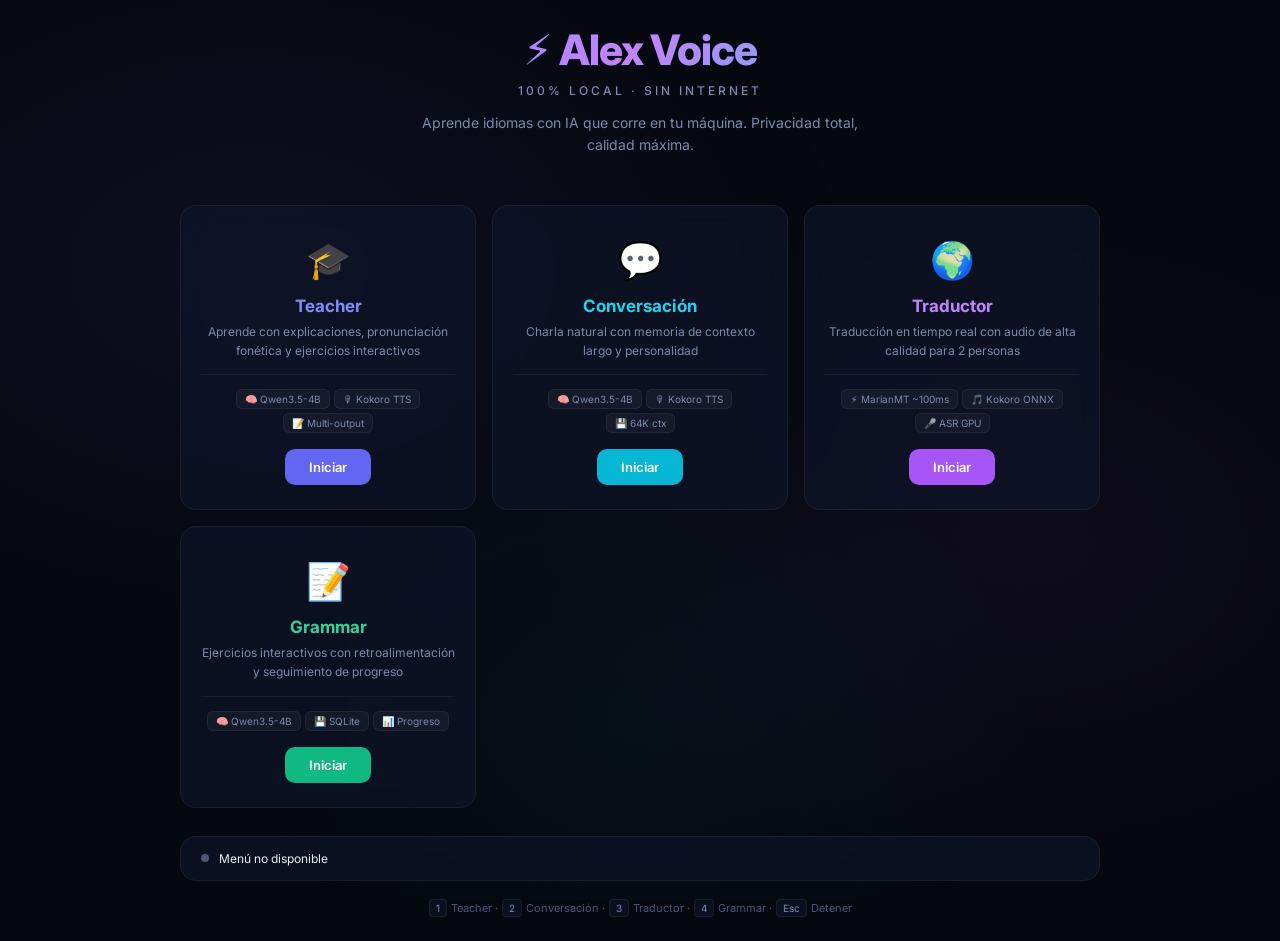
<file: frontend/menu.html>
<!DOCTYPE html>
<html lang="es">
<head>
<meta charset="UTF-8">
<meta name="viewport" content="width=device-width,initial-scale=1.0">
<title>Alex Voice</title>
<link rel="preconnect" href="https://fonts.googleapis.com">
<link href="https://fonts.googleapis.com/css2?family=Inter:wght@300;400;500;600;700;800&display=swap" rel="stylesheet">
<style>
:root{
  --bg:#06080f;--surface:rgba(15,20,40,.7);--surface2:rgba(25,32,60,.6);
  --border:rgba(255,255,255,.06);--borderHover:rgba(255,255,255,.12);
  --text:#e8ecf4;  --textDim:#7a8ab0;--textMuted:#4a567a;
  --accent:#6366f1;--accent2:#4f46e5;--accentGlow:rgba(99,102,241,.15);
  --success:#10b981;--warn:#f59e0b;--error:#ef4444;
  --teacher:#6366f1;--teacherGlow:rgba(99,102,241,.08);
  --conv:#06b6d4;--convGlow:rgba(6,182,212,.08);
  --translator:#a855f7;--translatorGlow:rgba(168,85,247,.08);
  --grammar:#10b981;--grammarGlow:rgba(16,185,129,.08);
  --radius:16px;--radius-sm:10px;
}
*{margin:0;padding:0;box-sizing:border-box}
body{
  font-family:'Inter',system-ui,sans-serif;
  background:var(--bg);color:var(--text);
  min-height:100dvh;display:flex;flex-direction:column;
  align-items:center;justify-content:center;padding:24px;
  overflow-x:hidden;position:relative;
}

/* Animated gradient background */
body::before{
  content:'';position:fixed;inset:0;z-index:0;
  background:
    radial-gradient(ellipse 600px 400px at 20% 30%,rgba(99,102,241,.08),transparent),
    radial-gradient(ellipse 500px 350px at 80% 60%,rgba(168,85,247,.06),transparent),
    radial-gradient(ellipse 400px 300px at 50% 80%,rgba(6,182,212,.05),transparent);
  animation:bgShift 20s ease-in-out infinite alternate;
}
@keyframes bgShift{
  0%{filter:hue-rotate(0deg)}100%{filter:hue-rotate(15deg)}
}

.container{max-width:920px;width:100%;position:relative;z-index:1}

/* Header */
.header{text-align:center;margin-bottom:48px}
.header .logo{
  font-size:clamp(28px,5vw,42px);font-weight:800;
  letter-spacing:-1px;margin-bottom:8px;
  background:linear-gradient(135deg,#818cf8,#c084fc,#22d3ee);
  -webkit-background-clip:text;-webkit-text-fill-color:transparent;
}
.header .sub{
  font-size:12px;color:var(--textDim);letter-spacing:3px;
  text-transform:uppercase;font-weight:500;
}
.header .desc{
  font-size:14px;color:var(--textDim);margin-top:14px;
  max-width:440px;margin-left:auto;margin-right:auto;line-height:1.6;
}

/* Mode Cards */
.modes{display:grid;grid-template-columns:repeat(3,1fr);gap:16px;margin-bottom:28px}
.mode-card{
  position:relative;cursor:pointer;
  background:var(--surface);
  border:1px solid var(--border);
  border-radius:var(--radius);
  padding:32px 20px 24px;text-align:center;
  transition:all .35s cubic-bezier(.4,0,.2,1);
  backdrop-filter:blur(12px);-webkit-backdrop-filter:blur(12px);
  overflow:hidden;
}
.mode-card::after{
  content:'';position:absolute;inset:0;border-radius:var(--radius);
  opacity:0;transition:opacity .35s;pointer-events:none;
}
.mode-card:hover{
  transform:translateY(-4px);
  border-color:var(--borderHover);
}
.mode-card:active{transform:translateY(-1px) scale(.99)}

/* Card color accents */
.mode-card.teacher::after{background:var(--teacherGlow)}
.mode-card.teacher:hover{border-color:rgba(99,102,241,.2);box-shadow:0 12px 40px rgba(99,102,241,.08)}
.mode-card.teacher:hover::after{opacity:1}

.mode-card.conv::after{background:var(--convGlow)}
.mode-card.conv:hover{border-color:rgba(6,182,212,.2);box-shadow:0 12px 40px rgba(6,182,212,.08)}
.mode-card.conv:hover::after{opacity:1}

.mode-card.translator::after{background:var(--translatorGlow)}
.mode-card.translator:hover{border-color:rgba(168,85,247,.2);box-shadow:0 12px 40px rgba(168,85,247,.08)}
.mode-card.translator:hover::after{opacity:1}

.mode-card.grammar::after{background:var(--grammarGlow)}
.mode-card.grammar:hover{border-color:rgba(16,185,129,.2);box-shadow:0 12px 40px rgba(16,185,129,.08)}
.mode-card.grammar:hover::after{opacity:1}

.mode-card .icon{
  font-size:36px;margin-bottom:14px;
  position:relative;display:inline-block;
  transition:transform .3s cubic-bezier(.4,0,.2,1);
}
.mode-card:hover .icon{transform:scale(1.1)}

.mode-card h3{font-size:17px;font-weight:700;margin-bottom:6px;position:relative}
.mode-card.teacher h3{color:#818cf8}
.mode-card.conv h3{color:#22d3ee}
.mode-card.translator h3{color:#c084fc}
.mode-card.grammar h3{color:#34d399}

.mode-card p{
  font-size:12px;color:var(--textDim);line-height:1.6;
  position:relative;min-height:36px;
}

.mode-card .resources{
  display:flex;flex-wrap:wrap;justify-content:center;gap:4px;
  margin-top:14px;padding-top:14px;
  border-top:1px solid var(--border);position:relative;
}
.mode-card .resources span{
  font-size:10px;padding:3px 8px;border-radius:6px;
  background:rgba(255,255,255,.04);color:var(--textDim);
  border:1px solid var(--border);
}

/* Status badge */
.mode-card .status-badge{
  display:none;position:absolute;top:14px;right:14px;
  font-size:10px;padding:3px 10px;border-radius:20px;
  font-weight:600;backdrop-filter:blur(8px);
}
.mode-card .status-badge.running{
  display:flex;align-items:center;gap:4px;
  background:rgba(16,185,129,.12);color:var(--success);
  border:1px solid rgba(16,185,129,.2);
}
.mode-card .status-badge.running::before{
  content:'';width:6px;height:6px;border-radius:50%;
  background:var(--success);animation:pulse 2s infinite;
}
.mode-card .status-badge.loading{
  display:flex;align-items:center;gap:4px;
  background:rgba(245,158,11,.12);color:var(--warn);
  border:1px solid rgba(245,158,11,.2);
}

/* Start button */
.start-btn{
  display:inline-flex;align-items:center;justify-content:center;
  gap:6px;margin-top:16px;padding:10px 24px;
  border:none;border-radius:var(--radius-sm);
  font-family:inherit;font-size:13px;font-weight:600;
  cursor:pointer;transition:all .25s;position:relative;
  backdrop-filter:blur(4px);
}
.mode-card.teacher .start-btn{background:#6366f1;color:#fff}
.mode-card.teacher .start-btn:hover{background:#4f46e5;box-shadow:0 4px 16px rgba(99,102,241,.3)}
.mode-card.conv .start-btn{background:#06b6d4;color:#fff}
.mode-card.conv .start-btn:hover{background:#0891b2;box-shadow:0 4px 16px rgba(6,182,212,.3)}
.mode-card.translator .start-btn{background:#a855f7;color:#fff}
.mode-card.translator .start-btn:hover{background:#9333ea;box-shadow:0 4px 16px rgba(168,85,247,.3)}
.mode-card.grammar .start-btn{background:#10b981;color:#fff}
.mode-card.grammar .start-btn:hover{background:#059669;box-shadow:0 4px 16px rgba(16,185,129,.3)}
.start-btn:disabled{opacity:.4;cursor:not-allowed;transform:none}

/* Status bar */
.status-bar{
  background:var(--surface);border:1px solid var(--border);
  border-radius:var(--radius);padding:14px 20px;
  display:flex;align-items:center;justify-content:space-between;
  backdrop-filter:blur(12px);-webkit-backdrop-filter:blur(12px);
}
.status-bar .left{display:flex;align-items:center;gap:10px;font-size:12px}
.status-bar .left .dot{
  width:8px;height:8px;border-radius:50%;
  background:var(--textMuted);transition:all .3s;
}
.status-bar .left .dot.active{background:var(--success);box-shadow:0 0 8px rgba(16,185,129,.4)}
.status-bar .left .dot.busy{background:var(--warn);animation:pulse 1.5s infinite}
.status-bar .right{display:flex;align-items:center;gap:10px}
.status-bar .stop-btn{
  padding:6px 14px;border:1px solid rgba(239,68,68,.3);
  border-radius:var(--radius-sm);background:transparent;
  color:var(--error);font-family:inherit;font-size:11px;
  font-weight:600;cursor:pointer;transition:all .2s;display:none;
}
.status-bar .stop-btn:hover{background:rgba(239,68,68,.08)}
.status-bar .stop-btn.show{display:inline-flex}

@keyframes pulse{0%,100%{opacity:1}50%{opacity:.5}}

/* Loading overlay */
.loading-overlay{
  display:none;position:fixed;inset:0;z-index:100;
  background:rgba(6,8,15,.85);backdrop-filter:blur(8px);
  align-items:center;justify-content:center;
}
.loading-overlay.show{display:flex}
.loading-box{
  background:var(--surface);border:1px solid var(--border);
  border-radius:var(--radius);padding:36px;text-align:center;
  max-width:360px;width:90%;backdrop-filter:blur(16px);
}
.loading-box .spinner{
  width:36px;height:36px;border:2.5px solid var(--border);
  border-top-color:var(--accent);border-radius:50%;
  animation:spin .7s linear infinite;margin:0 auto 16px;
}
@keyframes spin{to{transform:rotate(360deg)}}
.loading-box h3{font-size:16px;font-weight:600;margin-bottom:6px}
.loading-box p{font-size:12px;color:var(--textDim);line-height:1.5}
.loading-box .progress{
  height:3px;background:var(--border);border-radius:2px;
  margin-top:18px;overflow:hidden;
}
.loading-box .progress .bar{
  height:100%;width:0%;border-radius:2px;
  background:linear-gradient(90deg,#6366f1,#a855f7,#06b6d4);
  transition:width 2s cubic-bezier(.4,0,.2,1);
}

/* Footer */
.shortcuts{
  font-size:11px;color:var(--textMuted);text-align:center;margin-top:18px;
}
.shortcuts kbd{
  display:inline-block;background:var(--surface);
  border:1px solid var(--border);padding:2px 6px;
  border-radius:4px;font-family:inherit;font-size:10px;
  color:var(--textDim);margin:0 1px;
}

/* Responsive */
@media(max-width:720px){
  body{padding:16px;align-items:flex-start;padding-top:40px}
  .modes{grid-template-columns:1fr;gap:12px}
  .mode-card{padding:24px 18px 20px}
  .header{margin-bottom:32px}
  .header .logo{font-size:28px}
  .status-bar{flex-direction:column;gap:10px;text-align:center}
  .status-bar .right{justify-content:center}
}
@media(max-width:380px){
  .mode-card .resources{gap:3px}
  .mode-card .resources span{font-size:9px;padding:2px 6px}
}
</style>
</head>
<body>

<div class="container">
  <div class="header">
    <div class="logo">⚡ Alex Voice</div>
    <div class="sub">100% Local · Sin Internet</div>
    <div class="desc">Aprende idiomas con IA que corre en tu máquina. Privacidad total, calidad máxima.</div>
  </div>

  <div class="modes">
    <div class="mode-card teacher" role="button" tabindex="0" onclick="startMode('teacher')" onkeydown="if(event.key==='Enter')startMode('teacher')">
      <div class="status-badge" id="badgeTeacher"></div>
      <div class="icon">🎓</div>
      <h3>Teacher</h3>
      <p>Aprende con explicaciones, pronunciación fonética y ejercicios interactivos</p>
      <div class="resources">
        <span>🧠 Qwen3.5-4B</span>
        <span>🎙 Kokoro TTS</span>
        <span>📝 Multi-output</span>
      </div>
      <button class="start-btn" id="btnTeacher">Iniciar</button>
    </div>

    <div class="mode-card conv" role="button" tabindex="0" onclick="startMode('conv')" onkeydown="if(event.key==='Enter')startMode('conv')">
      <div class="status-badge" id="badgeConv"></div>
      <div class="icon">💬</div>
      <h3>Conversación</h3>
      <p>Charla natural con memoria de contexto largo y personalidad</p>
      <div class="resources">
        <span>🧠 Qwen3.5-4B</span>
        <span>🎙 Kokoro TTS</span>
        <span>💾 64K ctx</span>
      </div>
      <button class="start-btn" id="btnConv">Iniciar</button>
    </div>

    <div class="mode-card translator" role="button" tabindex="0" onclick="startMode('translator')" onkeydown="if(event.key==='Enter')startMode('translator')">
      <div class="status-badge" id="badgeTranslator"></div>
      <div class="icon">🌍</div>
      <h3>Traductor</h3>
      <p>Traducción en tiempo real con audio de alta calidad para 2 personas</p>
      <div class="resources">
        <span>⚡ MarianMT ~100ms</span>
        <span>🎵 Kokoro ONNX</span>
        <span>🎤 ASR GPU</span>
      </div>
      <button class="start-btn" id="btnTranslator">Iniciar</button>
    </div>

    <div class="mode-card grammar" role="button" tabindex="0" onclick="startMode('grammar')" onkeydown="if(event.key==='Enter')startMode('grammar')">
      <div class="status-badge" id="badgeGrammar"></div>
      <div class="icon">📝</div>
      <h3>Grammar</h3>
      <p>Ejercicios interactivos con retroalimentación y seguimiento de progreso</p>
      <div class="resources">
        <span>🧠 Qwen3.5-4B</span>
        <span>💾 SQLite</span>
        <span>📊 Progreso</span>
      </div>
      <button class="start-btn" id="btnGrammar">Iniciar</button>
    </div>
  </div>

  <div class="status-bar">
    <div class="left">
      <span class="dot idle" id="statusDot"></span>
      <span id="statusText">Selecciona un modo para comenzar</span>
    </div>
    <div class="right">
      <button class="stop-btn" id="stopBtn" onclick="stopMode()">⏹ Detener</button>
    </div>
  </div>

  <div class="shortcuts">
    <kbd>1</kbd> Teacher · <kbd>2</kbd> Conversación · <kbd>3</kbd> Traductor · <kbd>4</kbd> Grammar · <kbd>Esc</kbd> Detener
  </div>
</div>

<div class="loading-overlay" id="loadingOverlay">
  <div class="loading-box">
    <div class="spinner"></div>
    <h3 id="loadTitle">Iniciando...</h3>
    <p id="loadDesc">Cargando modelos en GPU. Esto puede tomar hasta 2 minutos.</p>
    <div class="progress"><div class="bar" id="progressBar"></div></div>
  </div>
</div>

<script>
const API = 'http://localhost:5000';
let pollTimer = null;
let stopRequested = false;

async function pollStatus() {
  try {
    const r = await fetch(API + '/api/status');
    const s = await r.json();
    const dot = document.getElementById('statusDot');
    const text = document.getElementById('statusText');
    const stopBtn = document.getElementById('stopBtn');
    if (s.mode) {
      dot.className = 'dot active';
      text.textContent = modeLabel(s.mode) + ' — Activo';
      stopBtn.classList.add('show');
      updateCards(s.mode);
    } else {
      dot.className = 'dot idle';
      text.textContent = 'Selecciona un modo para comenzar';
      stopBtn.classList.remove('show');
      resetCards();
    }
  } catch (e) {
    document.getElementById('statusDot').className = 'dot idle';
    document.getElementById('statusText').textContent = 'Menú no disponible';
  }
}

function modeLabel(m) {
  return {'teacher':'🎓 Teacher','conv':'💬 Conversación','translator':'🌍 Traductor','grammar':'📝 Grammar'}[m] || m;
}

function updateCards(mode) {
  document.querySelectorAll('.mode-card').forEach(c => c.style.opacity = '0.5');
  resetBadges();
  const cardClass = {teacher:'teacher',conv:'conv',translator:'translator',grammar:'grammar'}[mode];
  const badgeKey = {teacher:'Teacher',conv:'Conv',translator:'Translator',grammar:'Grammar'}[mode];
  if (cardClass) {
    document.querySelector('.mode-card.' + cardClass).style.opacity = '1';
    document.getElementById('badge' + badgeKey).className = 'status-badge running';
    document.getElementById('badge' + badgeKey).textContent = 'Activo';
  }
}

function resetBadges() {
  ['Teacher','Conv','Translator','Grammar'].forEach(id => {
    document.getElementById('badge' + id).className = 'status-badge';
  });
}

function resetCards() {
  document.querySelectorAll('.mode-card').forEach(c => c.style.opacity = '1');
  resetBadges();
  ['btnTeacher','btnConv','btnTranslator','btnGrammar'].forEach(id => {
    document.getElementById(id).disabled = false;
    document.getElementById(id).textContent = 'Iniciar';
  });
}

async function startMode(mode) {
  if (stopRequested) return;
  const btnId = 'btn' + mode.charAt(0).toUpperCase() + mode.slice(1);
  const btn = document.getElementById(btnId);
  if (!btn) return;
  btn.disabled = true;
  btn.textContent = 'Iniciando...';
  showLoading(mode);
  try {
    const r = await fetch(API + '/api/start/' + mode, { method: 'POST' });
    const data = await r.json();
    if (data.error) {
      hideLoading();
      btn.disabled = false;
      btn.textContent = 'Iniciar';
      document.getElementById('statusText').textContent = data.error;
      return;
    }
    if (data.url) window.open(data.url, '_blank');
    if (pollTimer) clearInterval(pollTimer);
    pollTimer = setInterval(pollStatus, 3000);
    hideLoading();
    pollStatus();
  } catch (e) {
    hideLoading();
    btn.disabled = false;
    btn.textContent = 'Iniciar';
    document.getElementById('statusText').textContent = 'Error de conexión';
  }
}

async function stopMode() {
  stopRequested = true;
  document.getElementById('statusText').textContent = 'Deteniendo servidores...';
  try { await fetch(API + '/api/stop', { method: 'POST' }); } catch (e) {}
  setTimeout(() => {
    stopRequested = false;
    if (pollTimer) clearInterval(pollTimer);
    pollStatus();
    pollTimer = setInterval(pollStatus, 3000);
  }, 2000);
}

function showLoading(mode) {
  document.getElementById('loadingOverlay').classList.add('show');
  const labels = {
    teacher: {title: '🎓 Iniciando Teacher', desc: 'Cargando Qwen3.5-4B en GPU + Kokoro TTS...'},
    conv: {title: '💬 Iniciando Conversación', desc: 'Cargando Qwen3.5-4B en GPU + Kokoro TTS...'},
    translator: {title: '🌍 Iniciando Traductor', desc: 'Cargando ASR + Opus-MT MarianMT + Kokoro ONNX...'},
    grammar: {title: '📝 Iniciando Grammar', desc: 'Inicializando base de datos SQLite + ejercicios...'},
  };
  document.getElementById('loadTitle').textContent = labels[mode]?.title || 'Iniciando...';
  document.getElementById('loadDesc').textContent = labels[mode]?.desc || 'Cargando...';
  const bar = document.getElementById('progressBar');
  bar.style.width = '0%';
  setTimeout(() => bar.style.width = '60%', 500);
  setTimeout(() => bar.style.width = '85%', 10000);
  setTimeout(() => bar.style.width = '95%', 30000);
}

function hideLoading() {
  document.getElementById('loadingOverlay').classList.remove('show');
  document.getElementById('progressBar').style.width = '100%';
}

document.addEventListener('keydown', function(e) {
  if (e.key === '1') startMode('teacher');
  else if (e.key === '2') startMode('conv');
  else if (e.key === '3') startMode('translator');
  else if (e.key === '4') startMode('grammar');
  else if (e.key === 'Escape') stopMode();
});

pollTimer = setInterval(pollStatus, 3000);
pollStatus();
</script>
</body>
</html>
</file>
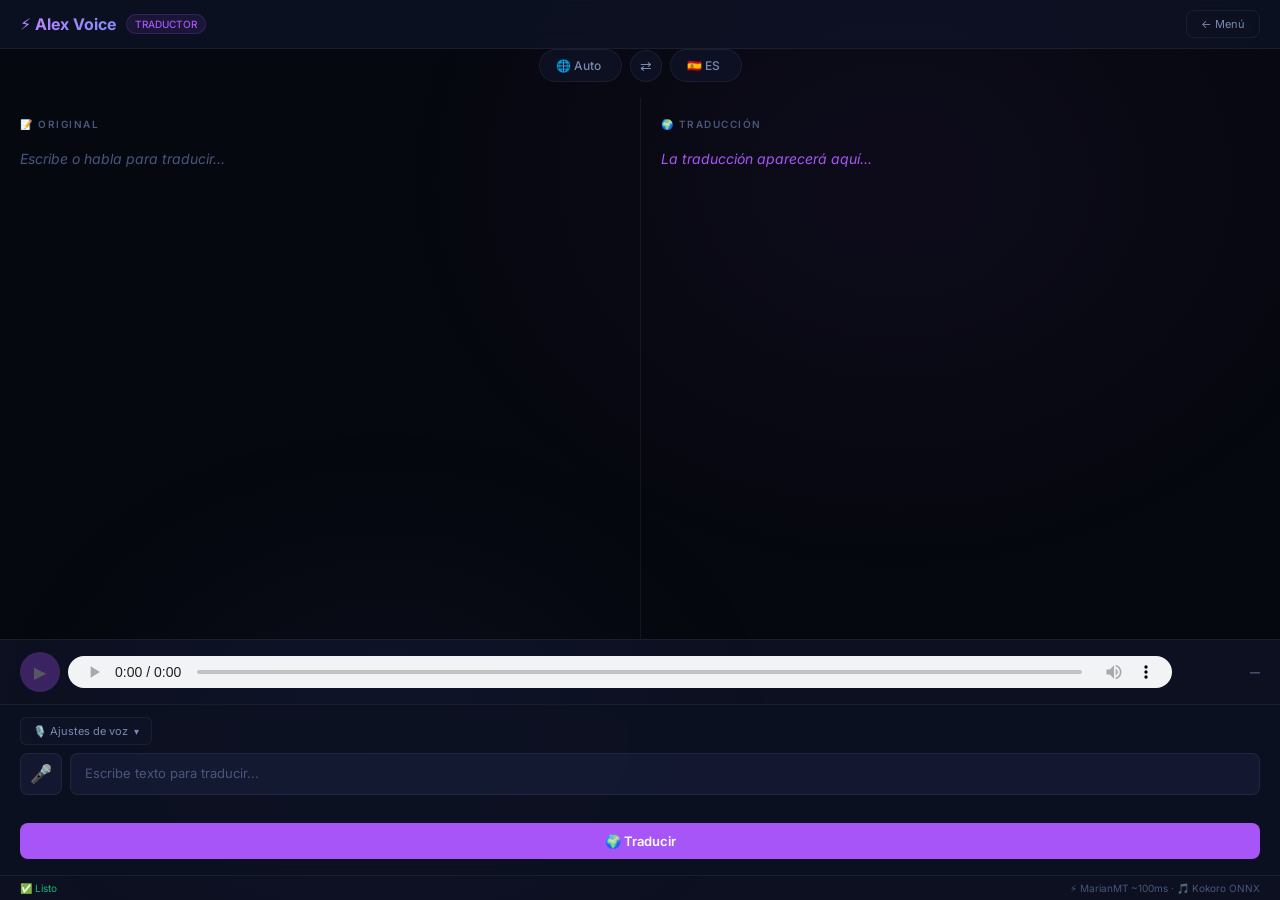
<file: frontend/translator.html>
<!DOCTYPE html>
<html lang="es">
<head>
<meta charset="UTF-8">
<meta name="viewport" content="width=device-width,initial-scale=1.0">
<title>Alex Voice — Traductor</title>
<link rel="preconnect" href="https://fonts.googleapis.com">
<link href="https://fonts.googleapis.com/css2?family=Inter:wght@300;400;500;600;700;800&display=swap" rel="stylesheet">
<style>
:root{
  --bg:#06080f;--surface:rgba(15,20,40,.7);--surface2:rgba(25,32,60,.6);
  --border:rgba(255,255,255,.06);--borderHover:rgba(255,255,255,.12);
  --text:#e8ecf4;--textDim:#7a8ab0;--textMuted:#4a567a;
  --accent:#a855f7;--accent2:#9333ea;--accentGlow:rgba(168,85,247,.12);
  --success:#10b981;--warn:#f59e0b;--error:#ef4444;
  --radius:14px;--radius-sm:8px;
}
*{margin:0;padding:0;box-sizing:border-box}
html,body{height:100%;overflow:hidden}
body{font-family:'Inter',system-ui,sans-serif;background:var(--bg);color:var(--text);display:flex;flex-direction:column}
body::before{content:'';position:fixed;inset:0;z-index:0;background:radial-gradient(ellipse 500px 400px at 70% 20%,rgba(168,85,247,.05),transparent),radial-gradient(ellipse 400px 300px at 30% 80%,rgba(99,102,241,.04),transparent);pointer-events:none}

/* ── Top bar ── */
.topbar{display:flex;align-items:center;justify-content:space-between;padding:10px 20px;background:var(--surface);border-bottom:1px solid var(--border);backdrop-filter:blur(12px);position:relative;z-index:10;flex-shrink:0}
.topbar .brand{display:flex;align-items:center;gap:10px}
.topbar .brand .logo{font-size:16px;font-weight:700;background:linear-gradient(135deg,#c084fc,#818cf8);-webkit-background-clip:text;-webkit-text-fill-color:transparent}
.topbar .brand .pill{font-size:10px;padding:3px 8px;border-radius:20px;background:rgba(168,85,247,.1);color:var(--accent);border:1px solid rgba(168,85,247,.2);font-weight:500}
.topbar .actions{display:flex;gap:8px;align-items:center}
.back-btn{padding:6px 14px;border:1px solid var(--border);border-radius:var(--radius-sm);background:transparent;color:var(--textDim);font-family:inherit;font-size:11px;cursor:pointer;transition:all .2s}
.back-btn:hover{border-color:var(--accent);color:var(--text)}
.stats-pill{font-size:10px;color:var(--textDim);display:flex;gap:12px}
.stats-pill .val{color:var(--text);font-weight:500}

/* ── Main split layout ── */
.app{flex:1;display:flex;overflow:hidden;position:relative;z-index:1}
.panel-left,.panel-right{flex:1;display:flex;flex-direction:column;padding:20px;min-width:0}
.panel-left{border-right:1px solid var(--border)}

/* ── Language selectors (top pills) ── */
.lang-bar{display:flex;gap:8px;align-items:center;justify-content:center;padding:0 20px;margin-bottom:16px;flex-shrink:0;position:relative;z-index:2}
.lang-pill{padding:8px 16px;border:1px solid var(--border);border-radius:20px;background:var(--surface);color:var(--textDim);font-size:12px;font-weight:500;cursor:pointer;transition:all .2s;backdrop-filter:blur(8px);font-family:inherit}
.lang-pill:hover{border-color:var(--borderHover);color:var(--text)}
.lang-pill.active{background:var(--accent);color:#fff;border-color:var(--accent)}
.lang-pill select{background:transparent;border:none;color:inherit;font-family:inherit;font-size:12px;font-weight:500;cursor:pointer;outline:none;-webkit-appearance:none;appearance:none;padding-right:4px}
.lang-pill select option{background:#1a2340;color:var(--text)}
.swap-btn{width:32px;height:32px;border-radius:50%;border:1px solid var(--border);background:var(--surface);color:var(--textDim);cursor:pointer;font-size:14px;display:flex;align-items:center;justify-content:center;transition:all .2s}
.swap-btn:hover{background:var(--accent);color:#fff;border-color:var(--accent)}

/* ── Panel content ── */
.panel-label{font-size:10px;text-transform:uppercase;letter-spacing:1.5px;color:var(--textMuted);margin-bottom:10px;font-weight:600}
.panel-text{flex:1;font-size:18px;line-height:1.6;color:var(--text);overflow-y:auto;padding:8px 0}
.panel-text.empty{color:var(--textMuted);font-style:italic;font-size:14px}
.panel-text.translated{color:var(--accent)}
.panel-meta{font-size:10px;color:var(--textDim);margin-top:8px;display:flex;gap:12px;flex-shrink:0}

/* ── Audio controls ── */
.audio-controls{display:flex;gap:8px;align-items:center;padding:12px 20px;border-top:1px solid var(--border);background:var(--surface);flex-shrink:0}
.play-btn{width:40px;height:40px;border-radius:50%;border:none;background:var(--accent);color:#fff;cursor:pointer;font-size:16px;display:flex;align-items:center;justify-content:center;transition:all .2s;flex-shrink:0}
.play-btn:hover{background:var(--accent2);box-shadow:0 4px 16px rgba(168,85,247,.3)}
.play-btn:disabled{opacity:.3;cursor:not-allowed}
.audio-controls audio{flex:1;height:32px;border-radius:6px}
.audio-info{font-size:10px;color:var(--textDim);min-width:80px;text-align:right;flex-shrink:0}

/* ── Input area ── */
.input-area{padding:12px 20px 16px;border-top:1px solid var(--border);background:var(--surface);backdrop-filter:blur(12px);flex-shrink:0}
.input-row{display:flex;gap:8px;align-items:flex-end}
.mic-btn{width:42px;height:42px;border-radius:var(--radius-sm);border:1px solid var(--border);background:var(--surface2);color:var(--textDim);font-size:18px;cursor:pointer;display:flex;align-items:center;justify-content:center;transition:all .25s;flex-shrink:0}
.mic-btn:hover{border-color:var(--accent);color:var(--text)}
.mic-btn.recording{background:#dc2626;color:#fff;border-color:#dc2626;animation:recPulse 1.5s infinite}
@keyframes recPulse{0%,100%{box-shadow:0 0 8px rgba(220,38,38,.3)}50%{box-shadow:0 0 20px rgba(220,38,38,.5)}}
.mic-btn:disabled{opacity:.3;cursor:not-allowed}
textarea{flex:1;padding:10px 14px;border:1px solid var(--border);border-radius:var(--radius-sm);background:var(--surface2);color:var(--text);font-family:inherit;font-size:13px;resize:none;outline:none;min-height:42px;max-height:100px;transition:border-color .2s;line-height:1.4}
textarea:focus{border-color:var(--accent);box-shadow:0 0 0 2px var(--accentGlow)}
textarea::placeholder{color:var(--textMuted)}
.translate-btn{width:100%;padding:10px;border-radius:var(--radius-sm);border:none;background:var(--accent);color:#fff;font-family:inherit;font-size:13px;font-weight:600;cursor:pointer;transition:all .2s;margin-top:8px}
.translate-btn:hover{background:var(--accent2);box-shadow:0 4px 12px rgba(168,85,247,.3)}
.translate-btn:disabled{opacity:.4;cursor:not-allowed}
.asr-line{font-size:10px;color:var(--warn);min-height:14px;margin-top:6px}

/* ── Loading ── */
.loading{display:none;text-align:center;padding:16px;color:var(--textDim)}
.loading.show{display:block}
.loading .spinner{width:20px;height:20px;border:2px solid var(--border);border-top-color:var(--accent);border-radius:50%;animation:spin .7s linear infinite;margin:0 auto 6px}
@keyframes spin{to{transform:rotate(360deg)}}

/* ── Voice settings ── */
.voice-toggle{display:flex;align-items:center;gap:6px;padding:6px 12px;border:1px solid var(--border);border-radius:6px;background:var(--surface);color:var(--textDim);font-size:11px;font-family:inherit;cursor:pointer;transition:all .2s;margin-bottom:8px;width:fit-content}
.voice-toggle:hover{border-color:var(--accent);color:var(--text)}
.voice-toggle.open{border-color:var(--accent);color:var(--accent)}
.voice-panel{display:none;background:var(--surface);border:1px solid var(--border);border-radius:8px;padding:14px 16px;margin-bottom:12px;animation:fadeIn .25s}
.voice-panel.open{display:block}
.voice-row{display:flex;align-items:center;gap:10px;margin-bottom:10px}
.voice-row:last-child{margin-bottom:0}
.voice-row label{font-size:11px;color:var(--textDim);min-width:60px;font-weight:500}
.voice-row input[type=range]{flex:1;height:4px;-webkit-appearance:none;appearance:none;background:var(--border);border-radius:2px;outline:none}
.voice-row input[type=range]::-webkit-slider-thumb{-webkit-appearance:none;width:14px;height:14px;border-radius:50%;background:var(--accent);cursor:pointer;border:2px solid var(--surface);box-shadow:0 0 4px rgba(168,85,247,.4)}
.voice-row input[type=range]::-moz-range-thumb{width:14px;height:14px;border-radius:50%;background:var(--accent);cursor:pointer;border:2px solid var(--surface)}
.voice-row .range-val{font-size:10px;color:var(--textDim);min-width:28px;text-align:right}
.voice-preview{font-size:10px;color:var(--textDim);font-style:italic;padding:6px 8px;background:var(--surface2);border-radius:4px;margin-top:8px;line-height:1.4}

/* ── Footer ── */
.footer-bar{display:flex;justify-content:space-between;align-items:center;padding:6px 20px;font-size:10px;color:var(--textMuted);border-top:1px solid var(--border);background:var(--surface);flex-shrink:0}
.footer-bar .ok{color:var(--success)}

::-webkit-scrollbar{width:4px}::-webkit-scrollbar-track{background:transparent}::-webkit-scrollbar-thumb{background:rgba(255,255,255,.08);border-radius:2px}

@media(max-width:768px){
  .app{flex-direction:column}
  .panel-left{border-right:none;border-bottom:1px solid var(--border)}
  .panel-left,.panel-right{padding:14px}
  .lang-bar{padding:0 14px}
  .panel-text{font-size:15px}
  .stats-pill{display:none}
}
</style>
</head>
<body>

<div class="topbar">
  <div class="brand">
    <span class="logo">⚡ Alex Voice</span>
    <span class="pill">TRADUCTOR</span>
  </div>
  <div class="stats-pill">
    <span id="transTime"></span>
  </div>
  <div class="actions">
    <button class="back-btn" onclick="goToMenu()">← Menú</button>
  </div>
</div>

<div class="lang-bar">
  <div class="lang-pill">
    <select id="fromLang" onchange="updateLabels()">
      <option value="auto">🌐 Auto</option>
      <option value="en">🇬🇧 EN</option>
      <option value="es">🇪🇸 ES</option>
      <option value="ja">🇯🇵 JA</option>
      <option value="fr">🇫🇷 FR</option>
      <option value="de">🇩🇪 DE</option>
    </select>
  </div>
  <button class="swap-btn" onclick="swapLangs()" title="Intercambiar">⇄</button>
  <div class="lang-pill">
    <select id="toLang" onchange="updateLabels()">
      <option value="es">🇪🇸 ES</option>
      <option value="en">🇬🇧 EN</option>
      <option value="ja">🇯🇵 JA</option>
      <option value="fr">🇫🇷 FR</option>
      <option value="de">🇩🇪 DE</option>
    </select>
  </div>
</div>

<div class="app">
  <div class="panel-left">
    <div class="panel-label">📝 Original</div>
    <div class="panel-text empty" id="originalText">Escribe o habla para traducir...</div>
    <div class="panel-meta" id="originalMeta"></div>
  </div>
  <div class="panel-right">
    <div class="panel-label">🌍 Traducción</div>
    <div class="panel-text translated empty" id="translatedText">La traducción aparecerá aquí...</div>
    <div class="panel-meta" id="translatedMeta"></div>
  </div>
</div>

<div class="audio-controls">
  <button class="play-btn" id="playBtn" onclick="playAudio()" disabled>▶</button>
  <audio id="audioPlayer" controls></audio>
  <div class="audio-info" id="audioInfo">—</div>
</div>

<div class="input-area">
  <button class="voice-toggle" id="voiceToggle" onclick="toggleVoicePanel()">🎙️ Ajustes de voz <span style="margin-left:auto;font-size:10px">▾</span></button>
  <div class="voice-panel" id="voicePanel">
    <div class="voice-row">
      <label>Calma</label>
      <input type="range" id="sliderCalm" min="0" max="100" value="70" oninput="updateVoicePreview()">
      <span class="range-val" id="valCalm">70</span>
    </div>
    <div class="voice-row">
      <label>Velocidad</label>
      <input type="range" id="sliderSpeed" min="0" max="100" value="40" oninput="updateVoicePreview()">
      <span class="range-val" id="valSpeed">40</span>
    </div>
    <div class="voice-row">
      <label>Calidez</label>
      <input type="range" id="sliderWarmth" min="0" max="100" value="65" oninput="updateVoicePreview()">
      <span class="range-val" id="valWarmth">65</span>
    </div>
    <div class="voice-preview" id="voicePreview">Voz tranquila y cálida, ritmo pausado.</div>
  </div>
  <div class="input-row">
    <button class="mic-btn" id="micBtn" onclick="toggleMic()" title="Grabar voz">🎤</button>
    <textarea id="input" placeholder="Escribe texto para traducir..." rows="1" onkeydown="if(event.key==='Enter'&&!event.shiftKey){event.preventDefault();doTranslate()}" oninput="autoResize(this)"></textarea>
  </div>
  <div class="asr-line" id="asrLine"></div>
  <div class="loading" id="loading"><div class="spinner"></div><span id="loadingText">Traduciendo...</span></div>
  <button class="translate-btn" id="translateBtn" onclick="doTranslate()">🌍 Traducir</button>
</div>

<div class="footer-bar">
  <span class="ok" id="footerStatus">✅ Listo</span>
  <span>⚡ MarianMT ~100ms · 🎵 Kokoro ONNX</span>
</div>

<script>
const API=window.location.origin;
let currentAudioBlob=null,currentAudioUrl=null,isRecording=false,mediaRecorder=null,audioChunks=[],isTranslating=false;

function goToMenu(){fetch('http://localhost:5000/api/stop',{method:'POST'}).catch(()=>{});window.location.href='http://localhost:5000'}
function autoResize(el){el.style.height='auto';el.style.height=Math.min(el.scrollHeight,100)+'px'}

function toggleVoicePanel(){
  const p=document.getElementById('voicePanel'),t=document.getElementById('voiceToggle');
  const open=p.classList.toggle('open');t.classList.toggle('open',open);
}

function buildInstruct(lang){
  const calm=+document.getElementById('sliderCalm').value;
  const speed=+document.getElementById('sliderSpeed').value;
  const warmth=+document.getElementById('sliderWarmth').value;
  const calmMap={en:['energetic','natural','calm, soft'],es:['enérgica','natural','tranquila, suave'],ja:['元気で活発な','自然な','穏やかで柔らかな']};
  const cArr=calmMap[lang]||calmMap.es;const ci=calm<=30?0:(calm<=60?1:2);
  const st=speed<=30?(lang==='ja'?'ゆっくりと':speed<=30?'Lento':'Natural'):(speed<=60?'Natural':'Rápido');
  const wt=warmth<=30?'neutro':(warmth<=65?'cálido':'muy cálido');
  return `Voz ${cArr[ci]}, ${st}, tono ${wt}.`;
}

function updateVoicePreview(){document.getElementById('valCalm').textContent=document.getElementById('sliderCalm').value;document.getElementById('valSpeed').textContent=document.getElementById('sliderSpeed').value;document.getElementById('valWarmth').textContent=document.getElementById('sliderWarmth').value;document.getElementById('voicePreview').textContent='💬 '+buildInstruct(document.getElementById('toLang').value)}

function setStatus(m,busy){const e=document.getElementById('footerStatus');e.textContent=m;e.className=busy?'busy':'ok'}
function swapLangs(){const f=document.getElementById('fromLang'),t=document.getElementById('toLang');if(f.value==='auto')return;const tmp=f.value;f.value=t.value;t.value=tmp;updateLabels()}
function updateLabels(){}

async function doTranslate(){
  if(isTranslating)return;
  const text=document.getElementById('input').value.trim();if(!text)return;
  const from=document.getElementById('fromLang').value,to=document.getElementById('toLang').value;
  isTranslating=true;document.getElementById('loading').classList.add('show');document.getElementById('loadingText').textContent='Traduciendo...';
  document.getElementById('translateBtn').disabled=true;setStatus('🔄 Traduciendo...',true);
  try{
    document.getElementById('originalText').textContent=text;document.getElementById('originalText').classList.remove('empty');
    document.getElementById('originalMeta').textContent='📝 '+from+' → '+to;
    document.getElementById('translatedText').textContent='...';document.getElementById('translatedText').classList.remove('empty');
    const r=await fetch(API+'/api/translate',{method:'POST',headers:{'Content-Type':'application/json'},body:JSON.stringify({text,from_lang:from,to_lang:to})});
    const d=await r.json();
    if(d.error){setStatus('❌ '+d.error);document.getElementById('translatedText').textContent=d.error;isTranslating=false;document.getElementById('translateBtn').disabled=false;document.getElementById('loading').classList.remove('show');return}
    document.getElementById('translatedText').textContent=d.translation;
    document.getElementById('translatedMeta').textContent='⚡ '+d.translation_time_ms+'ms';
    document.getElementById('transTime').textContent='⚡ '+d.translation_time_ms+'ms';
    document.getElementById('loading').classList.remove('show');document.getElementById('loadingText').textContent='Generando audio...';
    document.getElementById('loading').classList.add('show');
    const instruct=buildInstruct(to);
    const aR=await fetch(API+'/api/tts',{method:'POST',headers:{'Content-Type':'application/json'},body:JSON.stringify({text:d.translation,language:{en:'English',es:'Spanish',ja:'Japanese',fr:'French',de:'German'}[to]||'English',instruct})});
    if(!aR.ok){const e=await aR.json();setStatus('❌ TTS: '+(e.error||''));document.getElementById('loading').classList.remove('show');isTranslating=false;document.getElementById('translateBtn').disabled=false;return}
    if(currentAudioUrl)URL.revokeObjectURL(currentAudioUrl);
    currentAudioBlob=await aR.blob();currentAudioUrl=URL.createObjectURL(currentAudioBlob);
    const ap=document.getElementById('audioPlayer');ap.src=currentAudioUrl;
    const gt=aR.headers.get('X-Generation-Time-Ms')||'?';const dur=aR.headers.get('X-Audio-Duration-S')||'?';
    document.getElementById('loading').classList.remove('show');
    document.getElementById('audioInfo').textContent=gt+'ms · '+dur+'s';
    document.getElementById('playBtn').disabled=false;
    ap.oncanplaythrough=()=>{ap.play();document.getElementById('playBtn').textContent='⏸';ap.oncanplaythrough=null};
    setStatus('✅ Listo');
  }catch(e){setStatus('❌ '+e.message);document.getElementById('loading').classList.remove('show')}
  isTranslating=false;document.getElementById('translateBtn').disabled=false;
}

function playAudio(){const a=document.getElementById('audioPlayer');if(a.src){a.paused?a.play():a.pause();document.getElementById('playBtn').textContent=a.paused?'▶':'⏸'}}

async function toggleMic(){
  if(isRecording){if(mediaRecorder&&mediaRecorder.state!=='inactive')mediaRecorder.stop();isRecording=false;document.getElementById('micBtn').classList.remove('recording');return}
  try{
    const stream=await navigator.mediaDevices.getUserMedia({audio:{echoCancellation:true,noiseSuppression:true,sampleRate:16000}});
    mediaRecorder=new MediaRecorder(stream,{mimeType:'audio/webm;codecs=opus'});audioChunks=[];
    mediaRecorder.ondataavailable=e=>{if(e.data.size>0)audioChunks.push(e.data)};
    mediaRecorder.onstop=async()=>{
      stream.getTracks().forEach(t=>t.stop());if(!audioChunks.length)return;
      document.getElementById('asrLine').textContent='🔄 Transcribiendo...';setStatus('🔄 ASR...',true);
      const blob=new Blob(audioChunks,{type:'audio/webm'});const wav=await toWav(blob);const b64=await toB64(wav);
      try{const r=await fetch(API+'/api/asr',{method:'POST',headers:{'Content-Type':'application/json'},body:JSON.stringify({audio:b64,lang:document.getElementById('fromLang').value})});const d=await r.json();
        if(d.error){document.getElementById('asrLine').textContent='❌ '+d.error;setStatus('✅ Listo');return}
        document.getElementById('asrLine').textContent='🎤 '+d.text;document.getElementById('input').value=d.text;
        setTimeout(()=>doTranslate(),400);
      }catch(e){document.getElementById('asrLine').textContent='❌ '+e.message}
    };
    mediaRecorder.start();isRecording=true;document.getElementById('micBtn').classList.add('recording');setStatus('🎤 Grabando...',true);
    document.getElementById('asrLine').textContent='🎤 Habla ahora...';
    setTimeout(()=>{if(isRecording){mediaRecorder.stop();isRecording=false;document.getElementById('micBtn').classList.remove('recording')}},8000);
  }catch(e){document.getElementById('asrLine').textContent='❌ '+e.message}
}

async function toWav(blob){const ac=new(window.AudioContext||window.webkitAudioContext)();const buf=await ac.decodeAudioData(await blob.arrayBuffer());const pcm=buf.getChannelData(0);const tsr=16000;const ratio=buf.sampleRate/tsr;const nl=Math.round(pcm.length/ratio);const res=new Float32Array(nl);let ob=0;for(let o=0;o<nl;o++){const nb=Math.min(pcm.length,Math.round((o+1)*ratio));let a=0,c=0;for(let i=ob;i<nb;i++){a+=pcm[i];c++}res[o]=c?a/c:0;ob=nb}const i16=new Int16Array(res.length);for(let i=0;i<res.length;i++){const s=Math.max(-1,Math.min(1,res[i]));i16[i]=s<0?s*32768:s*32767}const ds=i16.length*2;const ab=new ArrayBuffer(44+ds);const v=new DataView(ab);const ws=(o,s)=>{for(let i=0;i<s.length;i++)v.setUint8(o+i,s.charCodeAt(i))};ws(0,'RIFF');v.setUint32(4,36+ds,true);ws(8,'WAVE');ws(12,'fmt ');v.setUint32(16,16,true);v.setUint16(20,1,true);v.setUint16(22,1,true);v.setUint32(24,tsr,true);v.setUint32(28,tsr*2,true);v.setUint16(32,2,true);v.setUint16(34,16,true);ws(36,'data');v.setUint32(40,ds,true);for(let i=0;i<i16.length;i++)v.setInt16(44+i*2,i16[i],true);return new Blob([ab],{type:'audio/wav'})}
function toB64(blob){return new Promise((res,rej)=>{const r=new FileReader();r.onloadend=()=>res(r.result.split(',')[1]);r.onerror=rej;r.readAsDataURL(blob)})}

document.getElementById('input').addEventListener('keydown',function(e){if(e.key==='Enter'&&!e.shiftKey){e.preventDefault();doTranslate()}});
document.addEventListener('keydown',function(e){if(e.key==='Escape'){document.getElementById('input').value='';document.getElementById('originalText').textContent='Escribe o habla para traducir...';document.getElementById('originalText').classList.add('empty');document.getElementById('translatedText').textContent='La traducción aparecerá aquí...';document.getElementById('translatedText').classList.add('empty');if(currentAudioUrl){URL.revokeObjectURL(currentAudioUrl);currentAudioUrl=null}document.getElementById('audioPlayer').src='';document.getElementById('playBtn').disabled=true}});
updateLabels();
</script>
</body>
</html>
</file>
